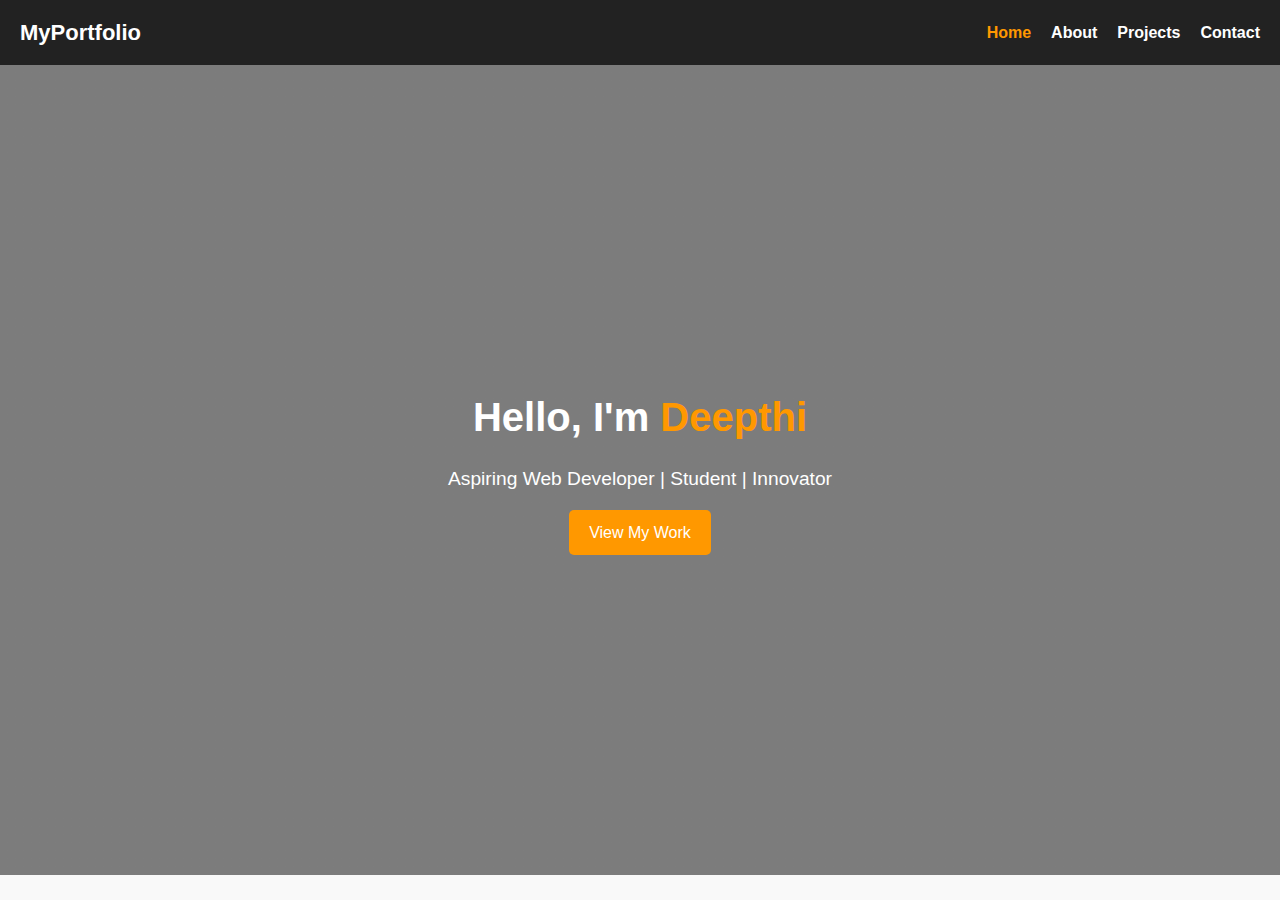
<file: index.html>
<!DOCTYPE html>
<html lang="en">
<head>
  <meta charset="UTF-8">
  <meta name="viewport" content="width=device-width, initial-scale=1.0">
  <title>My Portfolio</title>
  <link rel="stylesheet" href="style.css">
</head>
<body>
  <!-- Navbar -->
  <header>
    <nav>
      <h2 class="logo">MyPortfolio</h2>
      <ul>
        <li><a href="index.html" class="active">Home</a></li>
        <li><a href="about.html">About</a></li>
        <li><a href="projects.html">Projects</a></li>
        <li><a href="contact.html">Contact</a></li>
      </ul>
    </nav>
  </header>

  <!-- Hero Section -->
  <section class="hero">
    <h1>Hello, I'm <span>Deepthi</span></h1>
    <p>Aspiring Web Developer | Student | Innovator</p>
    <a href="projects.html" class="btn">View My Work</a>
  </section>
  <script src="script.js"></script>
</body>
</html>
</file>
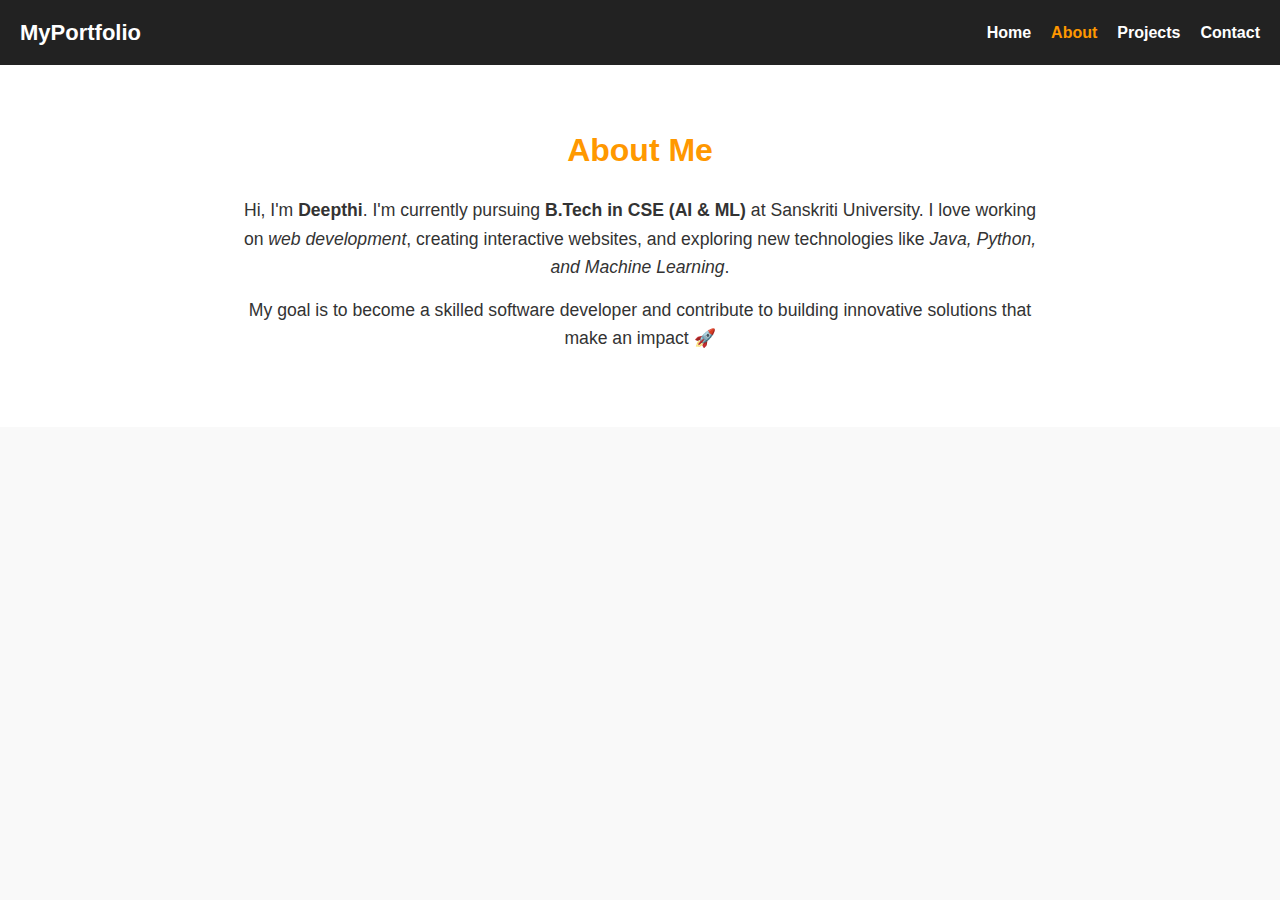
<file: about.html>
<!DOCTYPE html>
<html lang="en">
<head>
  <meta charset="UTF-8">
  <meta name="viewport" content="width=device-width, initial-scale=1.0">
  <title>About Me</title>
  <link rel="stylesheet" href="style.css">
</head>
<body>
  <header>
    <nav>
      <h2 class="logo">MyPortfolio</h2>
      <ul>
        <li><a href="index.html">Home</a></li>
        <li><a href="about.html" class="active">About</a></li>
        <li><a href="projects.html">Projects</a></li>
        <li><a href="contact.html">Contact</a></li>
      </ul>
    </nav>
  </header>

  <section class="about">
    <div class="container">
      <h1>About Me</h1>
      <p>
        Hi, I'm <strong>Deepthi</strong>.  
        I'm currently pursuing <strong>B.Tech in CSE (AI & ML)</strong> at Sanskriti University.  
        I love working on <em>web development</em>, creating interactive websites, and exploring 
        new technologies like <em>Java, Python, and Machine Learning</em>.
      </p>
      <p>
        My goal is to become a skilled software developer and contribute to building 
        innovative solutions that make an impact 🚀
      </p>
    </div>
  </section>
  <script src="script.js"></script>
</body>
</html>
</file>
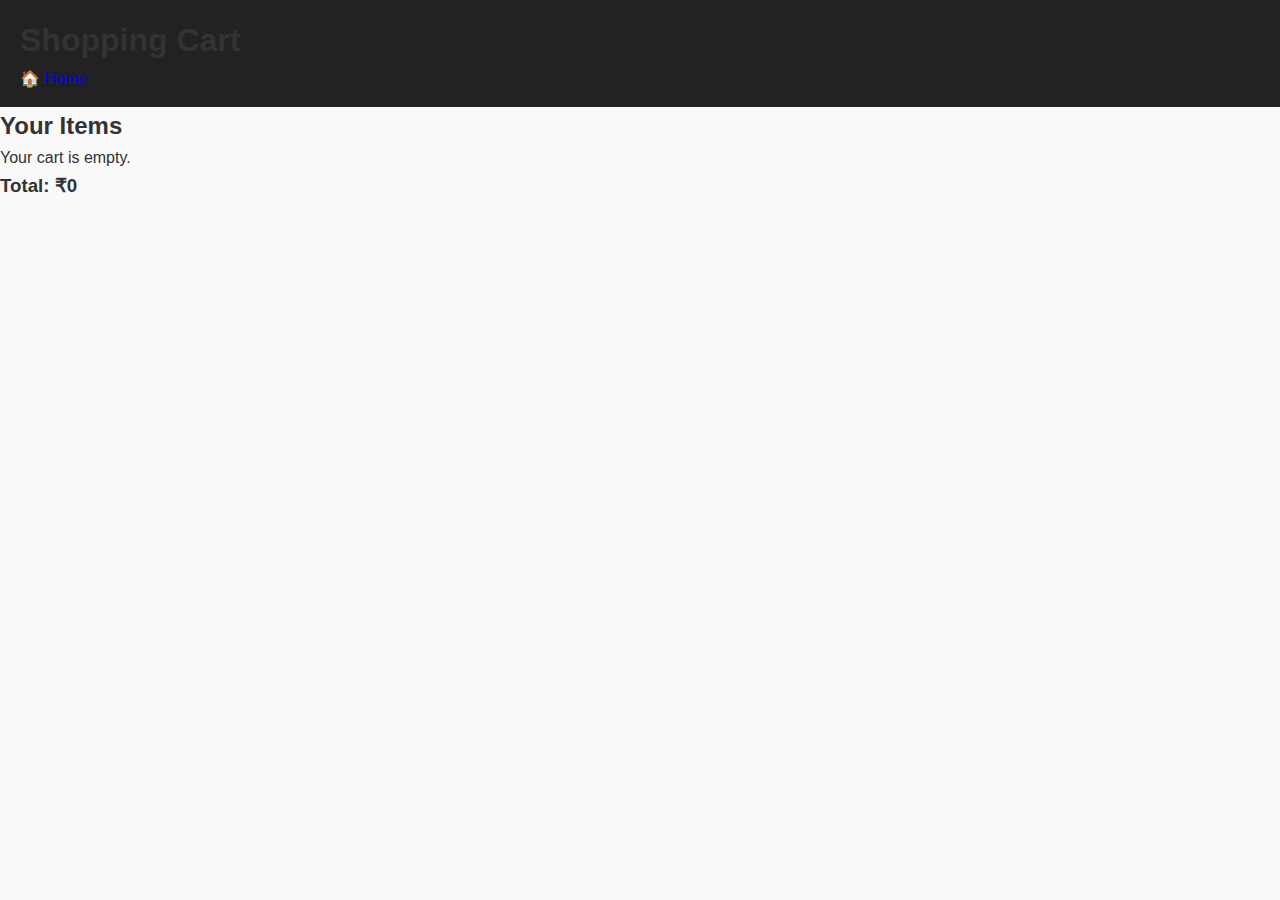
<file: cart.html>
<!DOCTYPE html>
<html lang="en">
<head>
  <meta charset="UTF-8">
  <meta name="viewport" content="width=device-width, initial-scale=1.0">
  <title>My Cart</title>
  <link rel="stylesheet" href="style.css">
</head>
<body>
  <header>
    <h1>Shopping Cart</h1>
    <nav>
      <a href="index.html">🏠 Home</a>
    </nav>
  </header>

  <main>
    <h2>Your Items</h2>
    <div id="cart-items"></div>
    <h3 id="total-price">Total: ₹0</h3>
  </main>

  <script>
    const cartItemsContainer = document.getElementById("cart-items");
    let cart = JSON.parse(localStorage.getItem("cart")) || [];

    function renderCart() {
      cartItemsContainer.innerHTML = "";
      let total = 0;

      if (cart.length === 0) {
        cartItemsContainer.innerHTML = "<p>Your cart is empty.</p>";
        return;
      }

      cart.forEach((item, index) => {
        total += item.price * item.quantity;

        const div = document.createElement("div");
        div.classList.add("card");
        div.innerHTML = `
          <img src="${item.image}" alt="${item.name}">
          <h3>${item.name}</h3>
          <p>Price: ₹${item.price}</p>
          <p>Quantity: ${item.quantity}</p>
          <p>Subtotal: ₹${item.price * item.quantity}</p>
          <button class="btn" onclick="removeItem(${index})">Remove</button>
        `;
        cartItemsContainer.appendChild(div);
      });

      document.getElementById("total-price").textContent = "Total: ₹" + total;
    }

    function removeItem(index) {
      cart.splice(index, 1);
      localStorage.setItem("cart", JSON.stringify(cart));
      renderCart();
    }

    renderCart();
  </script>
</body>
</html>
</file>
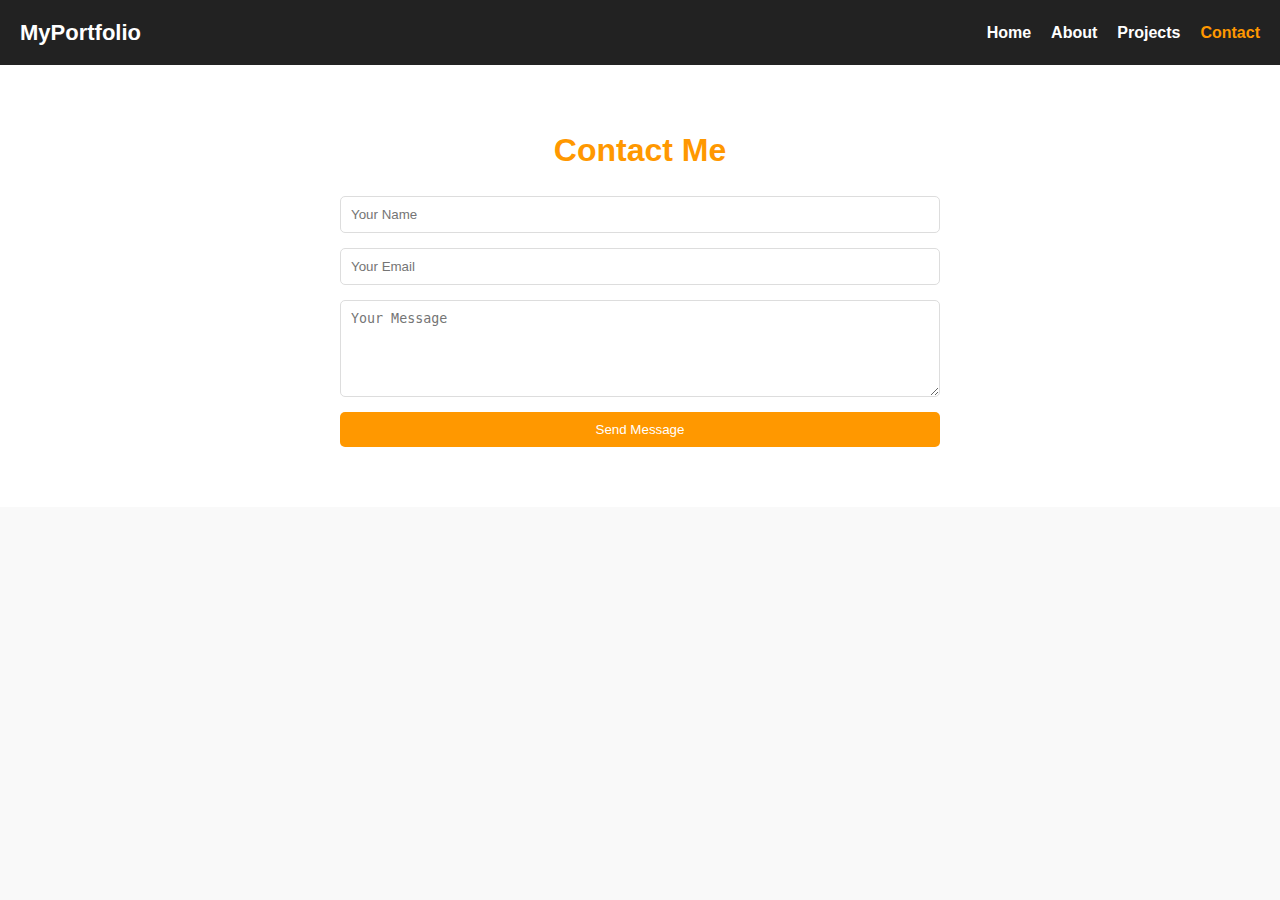
<file: contact.html>
<!DOCTYPE html>
<html lang="en">
<head>
  <meta charset="UTF-8">
  <meta name="viewport" content="width=device-width, initial-scale=1.0">
  <title>Contact Me</title>
  <link rel="stylesheet" href="style.css">
</head>
<body>
  <header>
    <nav>
      <h2 class="logo">MyPortfolio</h2>
      <ul>
        <li><a href="index.html">Home</a></li>
        <li><a href="about.html">About</a></li>
        <li><a href="projects.html">Projects</a></li>
        <li><a href="contact.html" class="active">Contact</a></li>
      </ul>
    </nav>
  </header>

  <section class="contact">
    <div class="container">
      <h1>Contact Me</h1>
      <form>
        <input type="text" placeholder="Your Name" required>
        <input type="email" placeholder="Your Email" required>
        <textarea rows="5" placeholder="Your Message" required></textarea>
        <button type="submit" class="btn">Send Message</button>
      </form>
    </div>
  </section>
  <script src="script.js"></script>
</body>
</html>
</file>
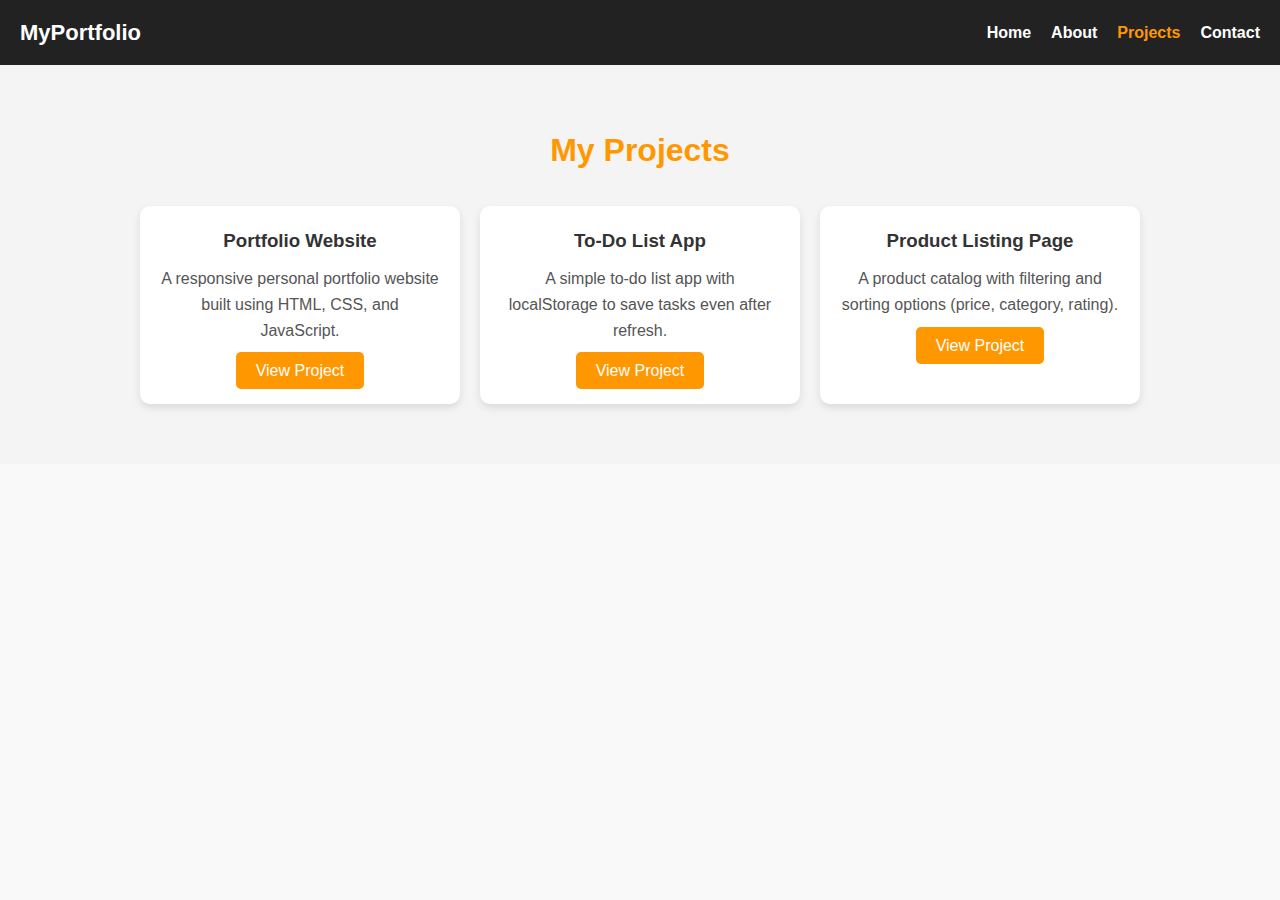
<file: projects.html>
<!DOCTYPE html>
<html lang="en">
<head>
  <meta charset="UTF-8">
  <meta name="viewport" content="width=device-width, initial-scale=1.0">
  <title>My Projects</title>
  <link rel="stylesheet" href="style.css">
</head>
<body>
  <header>
    <nav>
      <h2 class="logo">MyPortfolio</h2>
      <ul>
        <li><a href="index.html">Home</a></li>
        <li><a href="about.html">About</a></li>
        <li><a href="projects.html" class="active">Projects</a></li>
        <li><a href="contact.html">Contact</a></li>
      </ul>
    </nav>
  </header>

  <section class="projects">
    <div class="container">
      <h1>My Projects</h1>
      <div class="project-grid">

        <div class="project-card">
          <h3>Portfolio Website</h3>
          <p>A responsive personal portfolio website built using HTML, CSS, and JavaScript.</p>
          <a href="index.html" target = "_blank" class="btn">View Project</a>
        </div>

        <div class="project-card">
          <h3>To-Do List App</h3>
          <p>A simple to-do list app with localStorage to save tasks even after refresh.</p>
          <a href="todo/index.html" class="btn" target="_blank">View Project</a>
        </div>

        <div class="project-card">
          <h3>Product Listing Page</h3>
          <p>A product catalog with filtering and sorting options (price, category, rating).</p>
          <a href="product-list/index.html" class="btn" target="_blank">View Project</a>
        </div>

      </div>
    </div>
  </section>
  <script src="script.js"></script>
</body>
</html>
</file>
<file: style.css>
/* Reset */
* {
  margin: 0;
  padding: 0;
  box-sizing: border-box;
}

body {
  font-family: Arial, sans-serif;
  line-height: 1.6;
  background: #f9f9f9;
  color: #333;
}

/* Navbar */
header {
  background: #222;
  padding: 15px 20px;
}

nav {
  display: flex;
  justify-content: space-between;
  align-items: center;
}

nav .logo {
  color: #fff;
  font-size: 22px;
}

nav ul {
  list-style: none;
  display: flex;
}

nav ul li {
  margin-left: 20px;
}

nav ul li a {
  color: #fff;
  text-decoration: none;
  font-weight: bold;
  transition: 0.3s;
}

nav ul li a:hover,
nav ul li a.active {
  color: #ff9800;
}

/* Hero Section */
.hero {
  height: 90vh;
  display: flex;
  flex-direction: column;
  justify-content: center;
  align-items: center;
  background: linear-gradient(rgba(0,0,0,0.5), rgba(0,0,0,0.5)),
              url("https://picsum.photos/1200/800") no-repeat center center/cover;
  color: white;
  text-align: center;
}

.hero h1 {
  font-size: 2.5rem;
}

.hero h1 span {
  color: #ff9800;
}

.hero p {
  margin: 15px 0;
  font-size: 1.2rem;
}

.btn {
  background: #ff9800;
  color: #fff;
  padding: 10px 20px;
  text-decoration: none;
  border-radius: 5px;
  transition: 0.3s;
}

.btn:hover {
  background: #e67e22;
}

/* About Page */
.about {
  padding: 60px 20px;
  background: #fff;
  color: #333;
  text-align: center;
}

.about .container {
  max-width: 800px;
  margin: auto;
}

.about h1 {
  font-size: 2rem;
  margin-bottom: 20px;
  color: #ff9800;
}

.about p {
  font-size: 1.1rem;
  margin-bottom: 15px;
  line-height: 1.6;
}

/* Projects Page */
.projects {
  padding: 60px 20px;
  background: #f4f4f4;
  text-align: center;
}

.projects .container {
  max-width: 1000px;
  margin: auto;
}

.projects h1 {
  font-size: 2rem;
  margin-bottom: 30px;
  color: #ff9800;
}

.project-grid {
  display: grid;
  grid-template-columns: repeat(auto-fit, minmax(280px, 1fr));
  gap: 20px;
}

.project-card {
  background: #fff;
  padding: 20px;
  border-radius: 10px;
  box-shadow: 0 4px 8px rgba(0,0,0,0.1);
  transition: transform 0.3s;
}

.project-card:hover {
  transform: translateY(-5px);
}

.project-card h3 {
  color: #333;
  margin-bottom: 10px;
}

.project-card p {
  font-size: 1rem;
  margin-bottom: 15px;
  color: #555;
}

/* Contact Page */
.contact {
  padding: 60px 20px;
  background: #fff;
  text-align: center;
}

.contact .container {
  max-width: 600px;
  margin: auto;
}

.contact h1 {
  font-size: 2rem;
  margin-bottom: 20px;
  color: #ff9800;
}

.contact form {
  display: flex;
  flex-direction: column;
}

.contact input,
.contact textarea {
  margin-bottom: 15px;
  padding: 10px;
  border: 1px solid #ddd;
  border-radius: 5px;
}

.contact button {
  cursor: pointer;
  border: none;
}
</file>
